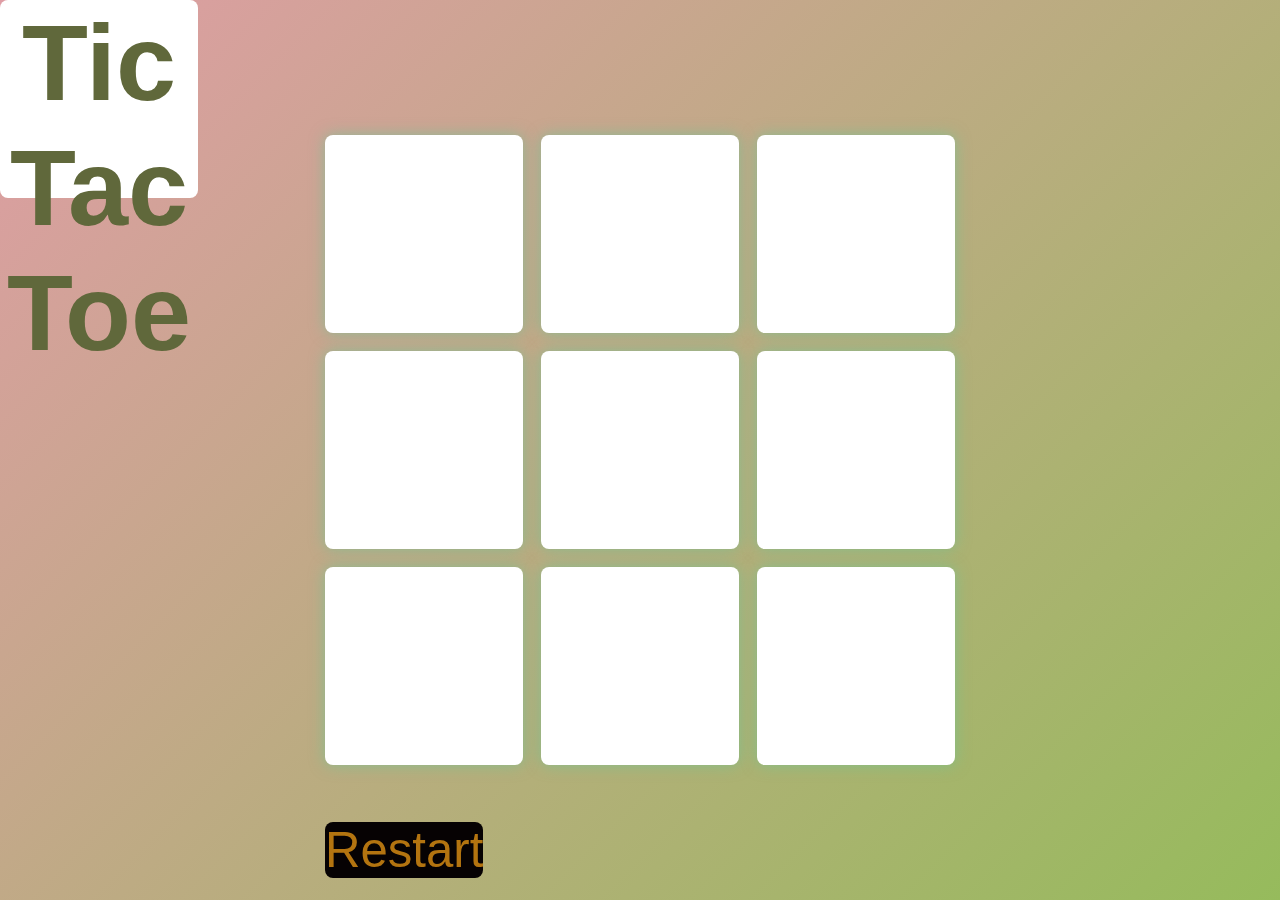
<file: dang.html>
<!DOCTYPE html>
<html lang="en">
	<meta name="viewport" content="width=device-width, initial-scale=1">
	<title> Tic Tac Toe</title>
	<link rel="stylesheet"  href="ding.css">
</head>
<body>
   <h1>Tic Tac Toe</h1>
	<div class="wrapper">
		<div class="container">
			<button class="button-option"></button>
			<button class="button-option"></button>
			<button class="button-option"></button>
			<button class="button-option"></button>
			<button class="button-option"></button>
			<button class="button-option"></button>
			<button class="button-option"></button>
			<button class="button-option"></button>
			<button class="button-option"></button>
		</div>
		<button id="restart">Restart</button>
	</div>
	<div class="popup hide">
	<p id="message">Sample Message </p> 
	<button id="new-game">New Game</button>
</div>
<script src="dong.js"></script>
</body>
</html>
</file>
<file: ding.css>
* {
	padding: 0;
	margin: 0;
	box-sizing: border-box;
	font-family: "Raleway", sans-serif;
}
h1 {
    text-align: center;
    background: #ffffff;
    height: 22vmin;
    width: 22vmin;
    border: none;
    border-radius: 8px;
    font-size: 12vmin;
    color: #60683b;
   
}
body {
	height: 100vh;
	background: linear-gradient(135deg, #df9da5, #96bb5c);
}
html {
	font-size: 16px;
}
.wrapper {
	position: absolute;
	transform: translate(-50%, -50%);
	top: 50%;
	left: 50%;
}
.container {
	width: 70vmin;
	height: 70vmin;
	display: flex;
	flex-wrap: wrap;
	gap: 2vmin;
}
 .button-option {
    background: #ffffff;
    height: 22vmin;
    width: 22vmin;
    border: none;
    border-radius: 8px;
    font-size: 12vmin;
    color: #60683b;
    box-shadow: 0 0 15px rgba(108, 197, 151, 0.645);
}
#restart {
    font-size: 1.3cm;
    padding: lem;
    border-radius: 8px;
    background-color: #060203;
    color: #b37410;
    border: none;
    position: absolute;
    margin: 1.5cm auto 0 auto;
    display: block;
}
.popup {
    background: linear-gradient(135deg, #2c6399, #c284cb);
    height: 100%;
    width: 100%;
    position: absolute;
    display: flex;
    z-index: 2;
    align-items: center;
    justify-content: center;
    flex-direction: column;
    gap: lem;
    font-size: 12vmin;
}
#new-game {
    font-size: 0.6cm;
    padding: 0.5cm lem;
    background-color: #5b546d;
    color: #85c12b;
    border-radius: 0.2cm;
    border: none;
}
#message {
    color: #455dbb;
    text-align: center;
    font-size: lem;
}
.popup.hide {
    display: none;
}
</file>
